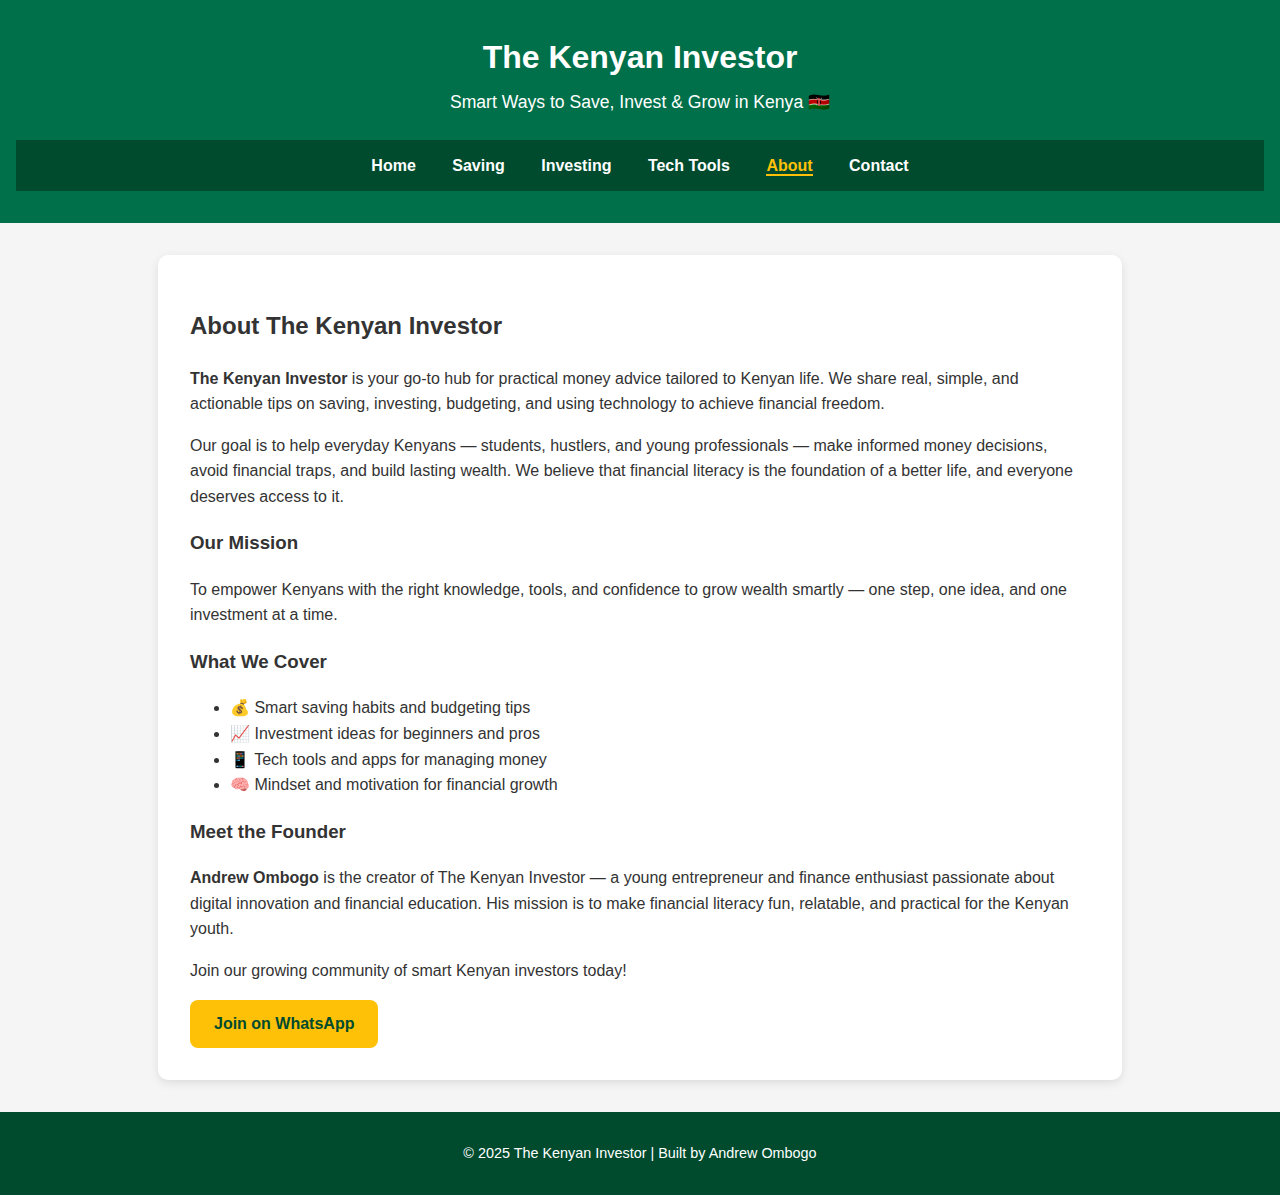
<file: About.html>
<!DOCTYPE html>
<html lang="en">
<head>
  <meta charset="UTF-8">
  <meta name="viewport" content="width=device-width, initial-scale=1.0">
  <title>About Us | The Kenyan Investor</title>
  <link rel="stylesheet" href="style.css">
</head>
<body>
  <header>
    <h1>The Kenyan Investor</h1>
    <p>Smart Ways to Save, Invest & Grow in Kenya 🇰🇪</p>
    <nav>
      <a href="index.html">Home</a>
      <a href="saving.html">Saving</a>
      <a href="investing.html">Investing</a>
      <a href="techtools.html">Tech Tools</a>
      <a href="about.html" class="active">About</a>
      <a href="contact.html">Contact</a>
    </nav>
  </header>

  <main>
    <section class="content">
      <h2>About The Kenyan Investor</h2>
      <p><strong>The Kenyan Investor</strong> is your go-to hub for practical money advice tailored to Kenyan life. We share real, simple, and actionable tips on saving, investing, budgeting, and using technology to achieve financial freedom.</p>

      <p>Our goal is to help everyday Kenyans — students, hustlers, and young professionals — make informed money decisions, avoid financial traps, and build lasting wealth. We believe that financial literacy is the foundation of a better life, and everyone deserves access to it.</p>

      <h3>Our Mission</h3>
      <p>To empower Kenyans with the right knowledge, tools, and confidence to grow wealth smartly — one step, one idea, and one investment at a time.</p>

      <h3>What We Cover</h3>
      <ul>
        <li>💰 Smart saving habits and budgeting tips</li>
        <li>📈 Investment ideas for beginners and pros</li>
        <li>📱 Tech tools and apps for managing money</li>
        <li>🧠 Mindset and motivation for financial growth</li>
      </ul>

      <h3>Meet the Founder</h3>
      <p><strong>Andrew Ombogo</strong> is the creator of The Kenyan Investor — a young entrepreneur and finance enthusiast passionate about digital innovation and financial education. His mission is to make financial literacy fun, relatable, and practical for the Kenyan youth.</p>

      <div class="cta-section">
        <p>Join our growing community of smart Kenyan investors today!</p>
        <a href="https://wa.me/254703870470" target="_blank" class="cta">Join on WhatsApp</a>
      </div>
    </section>
  </main>

  <footer>
    <p>© 2025 The Kenyan Investor | Built by Andrew Ombogo</p>
  </footer>
</body>
</html>
</file>
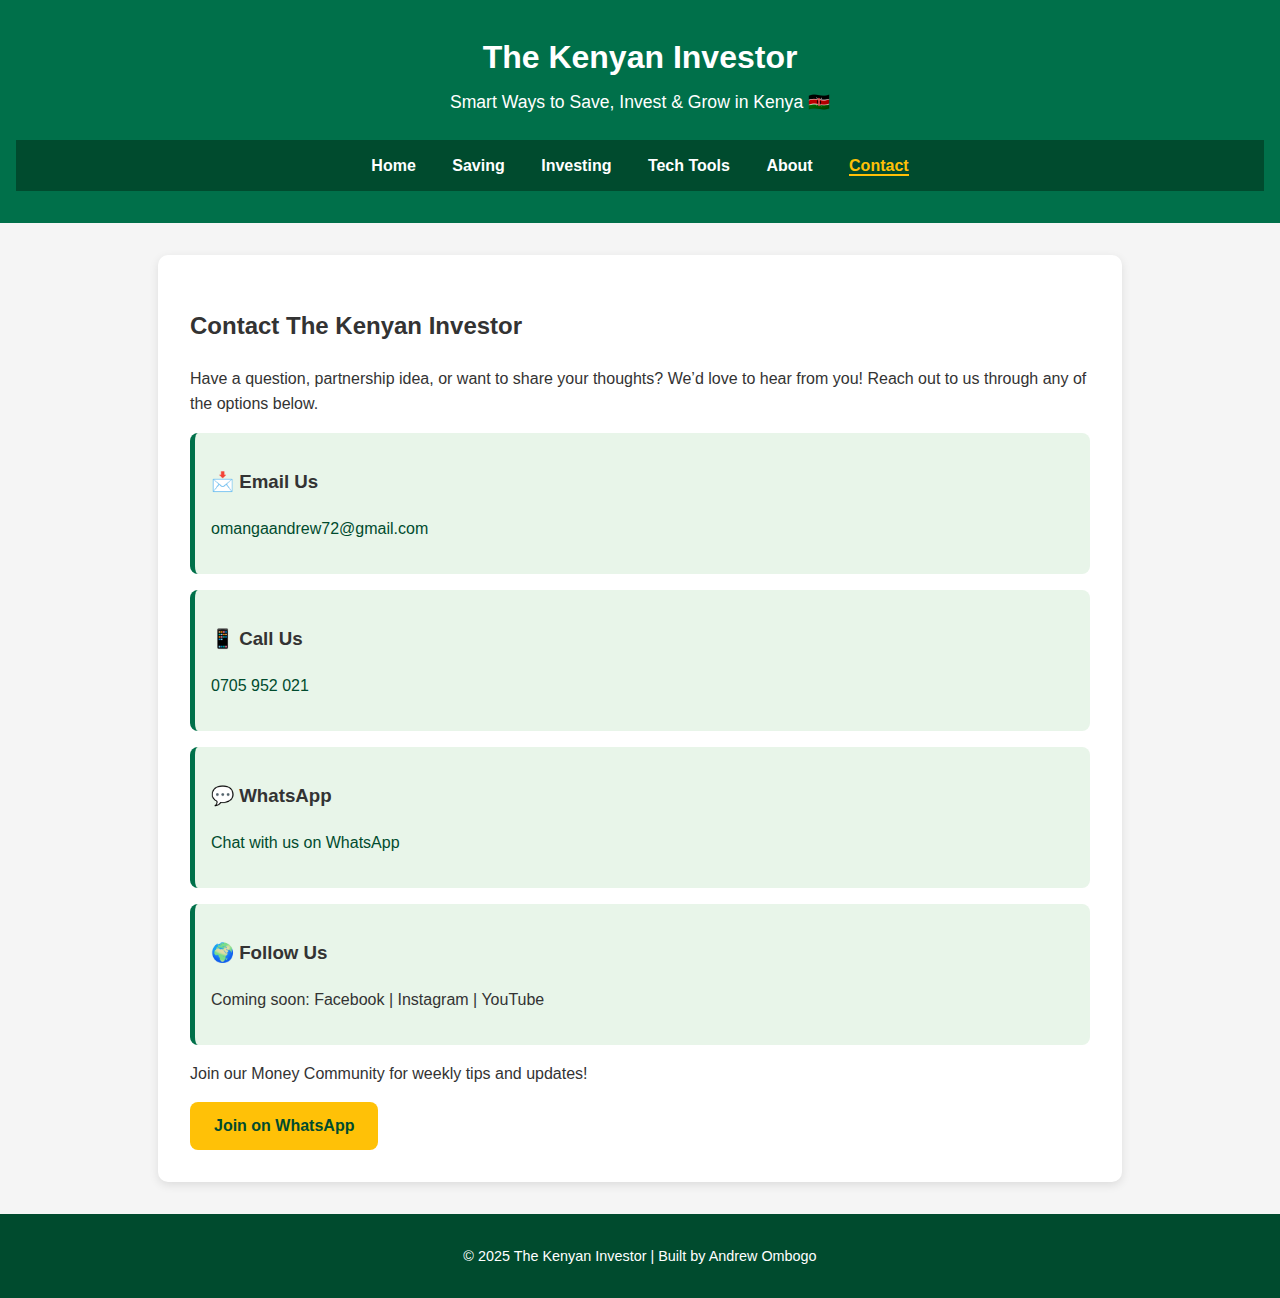
<file: Contact.html>
<!DOCTYPE html>
<html lang="en">
<head>
  <meta charset="UTF-8">
  <meta name="viewport" content="width=device-width, initial-scale=1.0">
  <title>Contact | The Kenyan Investor</title>
  <link rel="stylesheet" href="style.css">
</head>
<body>
  <!-- HEADER -->
  <header>
    <h1>The Kenyan Investor</h1>
    <p>Smart Ways to Save, Invest & Grow in Kenya 🇰🇪</p>
    <nav>
      <a href="index.html">Home</a>
      <a href="saving.html">Saving</a>
      <a href="investing.html">Investing</a>
      <a href="techtools.html">Tech Tools</a>
      <a href="about.html">About</a>
      <a href="contact.html" class="active">Contact</a>
    </nav>
  </header>

  <!-- MAIN CONTENT -->
  <main>
    <section class="content">
      <h2>Contact The Kenyan Investor</h2>
      <p>Have a question, partnership idea, or want to share your thoughts? We’d love to hear from you! Reach out to us through any of the options below.</p>

      <div class="contact-box">
        <h3>📩 Email Us</h3>
        <p><a href="mailto:omangaandrew72@gmail.com">omangaandrew72@gmail.com</a></p>
      </div>

      <div class="contact-box">
        <h3>📱 Call Us</h3>
        <p><a href="tel:+254705952021">0705 952 021</a></p>
      </div>

      <div class="contact-box">
        <h3>💬 WhatsApp</h3>
        <p><a href="https://wa.me/254703870470" target="_blank">Chat with us on WhatsApp</a></p>
      </div>

      <div class="contact-box">
        <h3>🌍 Follow Us</h3>
        <p>Coming soon: Facebook | Instagram | YouTube</p>
      </div>

      <div class="cta-section">
        <p>Join our Money Community for weekly tips and updates!</p>
        <a href="https://wa.me/254703870470" target="_blank" class="cta">Join on WhatsApp</a>
      </div>
    </section>
  </main>

  <!-- FOOTER -->
  <footer>
    <p>© 2025 The Kenyan Investor | Built by Andrew Ombogo</p>
  </footer>
</body>
</html>
</file>
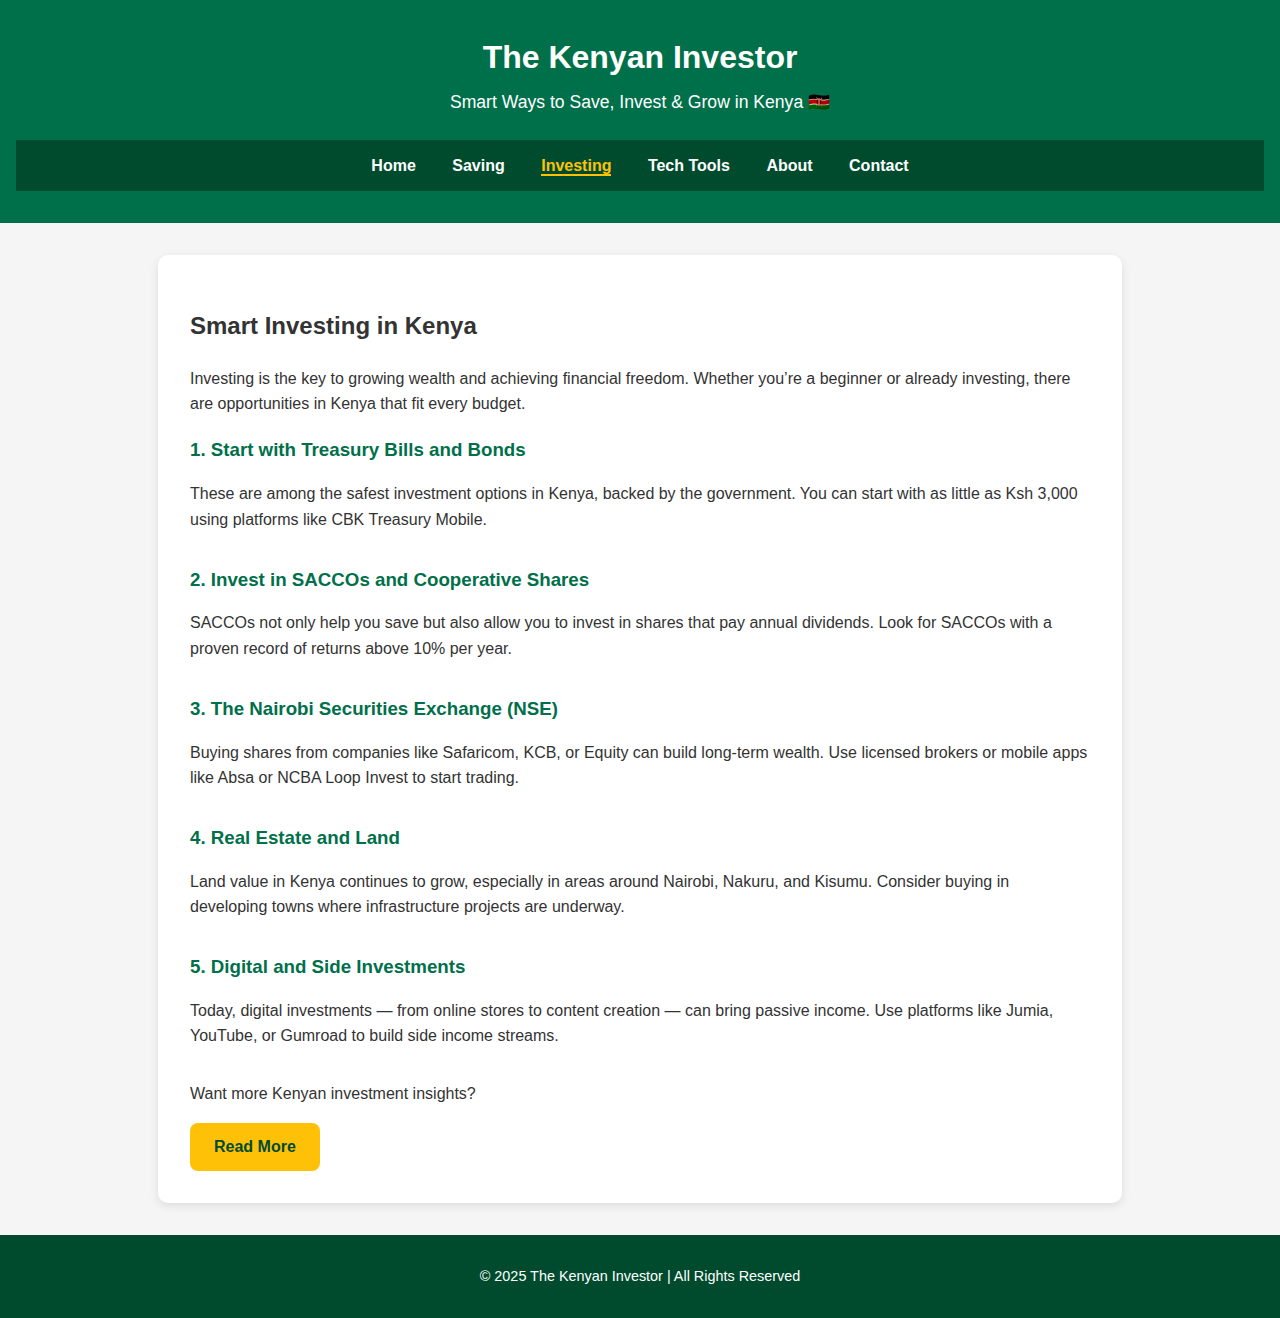
<file: Investing.html>
<!DOCTYPE html>
<html lang="en">
<head>
  <meta charset="UTF-8">
  <meta name="viewport" content="width=device-width, initial-scale=1.0">
  <title>Investing in Kenya | The Kenyan Investor</title>
  <link rel="stylesheet" href="style.css">
</head>
<body>
  <header>
    <h1>The Kenyan Investor</h1>
    <p>Smart Ways to Save, Invest & Grow in Kenya 🇰🇪</p>
    <nav>
      <a href="index.html">Home</a>
      <a href="saving.html">Saving</a>
      <a href="investing.html" class="active">Investing</a>
      <a href="techtools.html">Tech Tools</a>
      <a href="about.html">About</a>
      <a href="contact.html">Contact</a>
    </nav>
  </header>

  <main>
    <section class="content">
      <h2>Smart Investing in Kenya</h2>
      <p>Investing is the key to growing wealth and achieving financial freedom. Whether you’re a beginner or already investing, there are opportunities in Kenya that fit every budget.</p>

      <article>
        <h3>1. Start with Treasury Bills and Bonds</h3>
        <p>These are among the safest investment options in Kenya, backed by the government. You can start with as little as Ksh 3,000 using platforms like CBK Treasury Mobile.</p>
      </article>

      <article>
        <h3>2. Invest in SACCOs and Cooperative Shares</h3>
        <p>SACCOs not only help you save but also allow you to invest in shares that pay annual dividends. Look for SACCOs with a proven record of returns above 10% per year.</p>
      </article>

      <article>
        <h3>3. The Nairobi Securities Exchange (NSE)</h3>
        <p>Buying shares from companies like Safaricom, KCB, or Equity can build long-term wealth. Use licensed brokers or mobile apps like Absa or NCBA Loop Invest to start trading.</p>
      </article>

      <article>
        <h3>4. Real Estate and Land</h3>
        <p>Land value in Kenya continues to grow, especially in areas around Nairobi, Nakuru, and Kisumu. Consider buying in developing towns where infrastructure projects are underway.</p>
      </article>

      <article>
        <h3>5. Digital and Side Investments</h3>
        <p>Today, digital investments — from online stores to content creation — can bring passive income. Use platforms like Jumia, YouTube, or Gumroad to build side income streams.</p>
      </article>

      <div class="readmore-section">
        <p>Want more Kenyan investment insights?</p>
        <a href="https://kenyaninvestorblog.com/investing" target="_blank" class="read-more-btn">Read More</a>
      </div>
    </section>
  </main>

  <footer>
    <p>© 2025 The Kenyan Investor | All Rights Reserved</p>
  </footer>
</body>
</html>
</file>
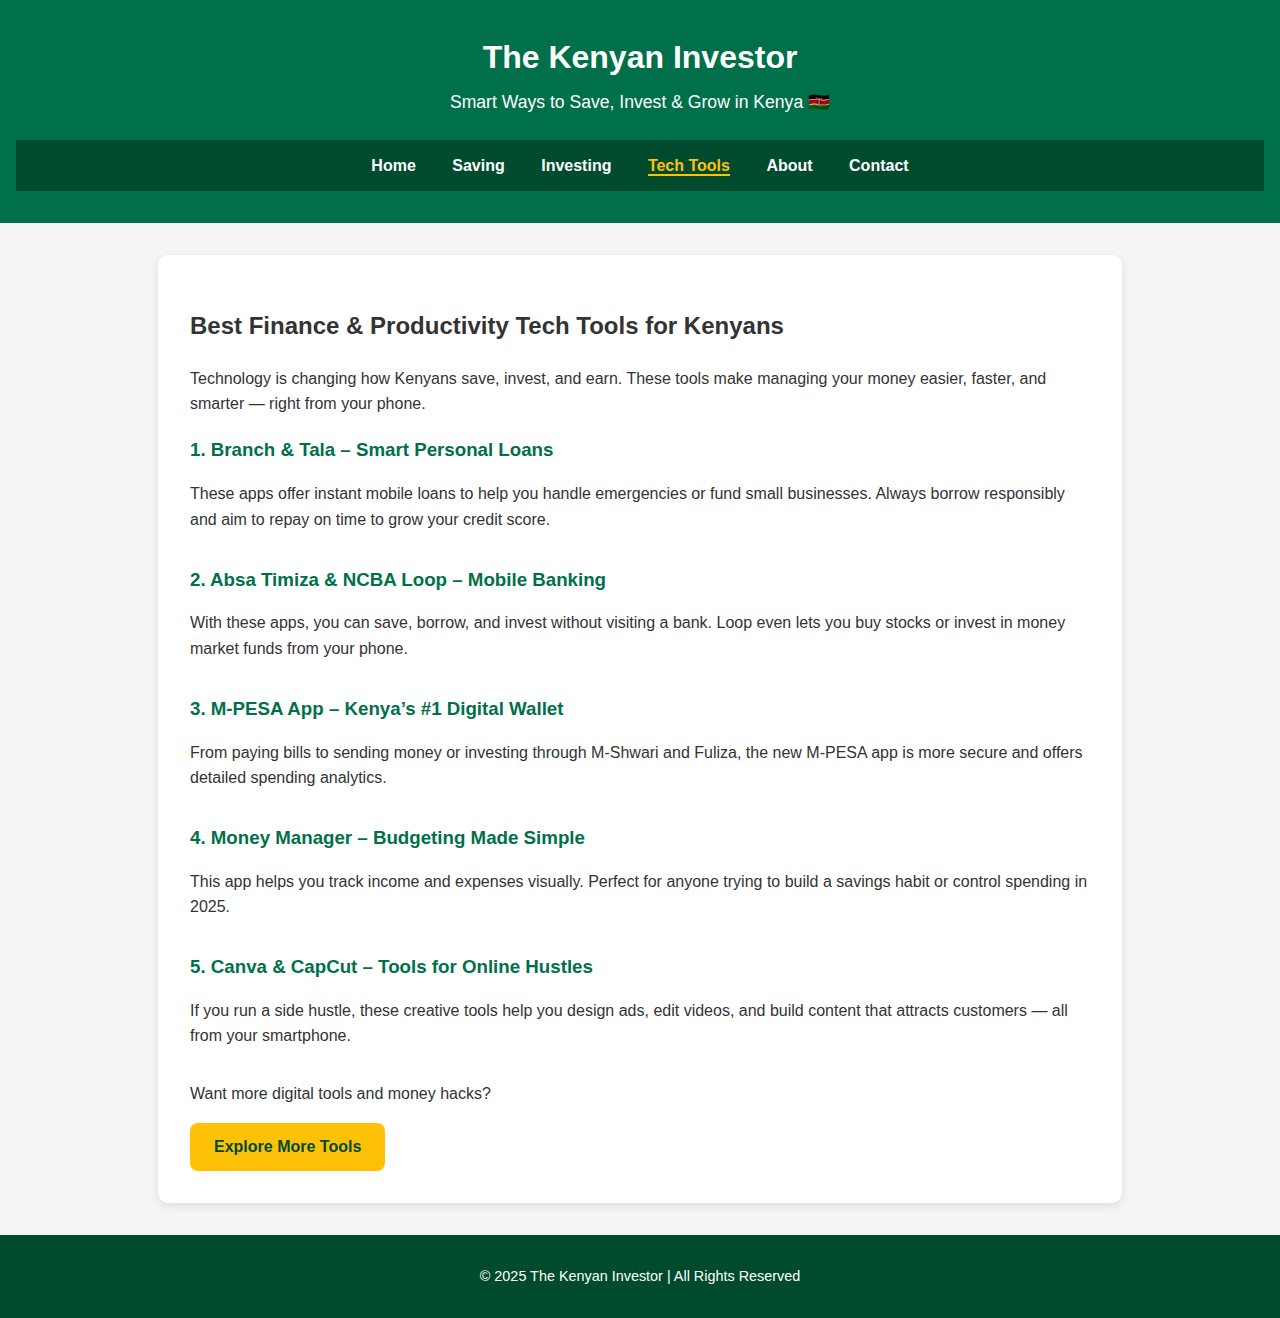
<file: Tech Tools.html>
<!DOCTYPE html>
<html lang="en">
<head>
  <meta charset="UTF-8">
  <meta name="viewport" content="width=device-width, initial-scale=1.0">
  <title>Best Finance Tech Tools | The Kenyan Investor</title>
  <link rel="stylesheet" href="style.css">
</head>
<body>
  <header>
    <h1>The Kenyan Investor</h1>
    <p>Smart Ways to Save, Invest & Grow in Kenya 🇰🇪</p>
    <nav>
      <a href="index.html">Home</a>
      <a href="Saving.html">Saving</a>
      <a href="Investing.html">Investing</a>
      <a href="Tech Tools.html" class="active">Tech Tools</a>
      <a href="About.html">About</a>
      <a href="Contact.html">Contact</a>
    </nav>
  </header>

  <main>
    <section class="content">
      <h2>Best Finance & Productivity Tech Tools for Kenyans</h2>
      <p>Technology is changing how Kenyans save, invest, and earn. These tools make managing your money easier, faster, and smarter — right from your phone.</p>

      <article>
        <h3>1. Branch & Tala – Smart Personal Loans</h3>
        <p>These apps offer instant mobile loans to help you handle emergencies or fund small businesses. Always borrow responsibly and aim to repay on time to grow your credit score.</p>
      </article>

      <article>
        <h3>2. Absa Timiza & NCBA Loop – Mobile Banking</h3>
        <p>With these apps, you can save, borrow, and invest without visiting a bank. Loop even lets you buy stocks or invest in money market funds from your phone.</p>
      </article>

      <article>
        <h3>3. M-PESA App – Kenya’s #1 Digital Wallet</h3>
        <p>From paying bills to sending money or investing through M-Shwari and Fuliza, the new M-PESA app is more secure and offers detailed spending analytics.</p>
      </article>

      <article>
        <h3>4. Money Manager – Budgeting Made Simple</h3>
        <p>This app helps you track income and expenses visually. Perfect for anyone trying to build a savings habit or control spending in 2025.</p>
      </article>

      <article>
        <h3>5. Canva & CapCut – Tools for Online Hustles</h3>
        <p>If you run a side hustle, these creative tools help you design ads, edit videos, and build content that attracts customers — all from your smartphone.</p>
      </article>

      <div class="readmore-section">
        <p>Want more digital tools and money hacks?</p>
        <a href="https://kenyaninvestorblog.com/tech" target="_blank" class="read-more-btn">Explore More Tools</a>
      </div>
    </section>
  </main>

  <footer>
    <p>© 2025 The Kenyan Investor | All Rights Reserved</p>
  </footer>
</body>
</html>
</file>
<file: style.css>
/* ===== Global Styles ===== */
body {
  font-family: 'Poppins', sans-serif;
  margin: 0;
  padding: 0;
  background-color: #F5F5F5;
  color: #333333;
  line-height: 1.6;
}

/* ===== Header ===== */
header {
  background-color: #00704A;
  color: white;
  text-align: center;
  padding: 2rem 1rem;
}

header h1 {
  margin: 0;
  font-size: 2rem;
}

header p {
  margin: 0.3rem 0 1.5rem;
  font-size: 1.1rem;
}

/* ===== Navigation Bar ===== */
nav {
  background-color: #004B2E;
  padding: 0.8rem;
}

nav a {
  color: white;
  text-decoration: none;
  margin: 0 1rem;
  font-weight: bold;
  transition: color 0.3s ease, border-bottom 0.3s ease;
}

nav a:hover,
nav a.active {
  color: #FFC107;
  border-bottom: 2px solid #FFC107;
}

/* ===== Main Content ===== */
main {
  max-width: 900px;
  margin: 2rem auto;
  background: white;
  padding: 2rem;
  border-radius: 10px;
  box-shadow: 0px 3px 10px rgba(0, 0, 0, 0.1);
}

/* ===== Images ===== */
img {
  width: 100%;
  border-radius: 10px;
  margin: 1rem 0;
}

/* ===== Articles ===== */
article {
  margin-bottom: 2rem;
}

article h3 {
  color: #00704A;
  margin-bottom: 0.5rem;
}

/* ===== Buttons ===== */
.read-more-btn, .cta {
  display: inline-block;
  background-color: #FFC107;
  color: #004B2E;
  padding: 0.7rem 1.5rem;
  text-decoration: none;
  font-weight: bold;
  border-radius: 8px;
  transition: background-color 0.3s ease;
}

.read-more-btn:hover, .cta:hover {
  background-color: #FFB300;
}

/* ===== Footer ===== */
footer {
  text-align: center;
  background-color: #004B2E;
  color: white;
  padding: 1rem;
  margin-top: 2rem;
  font-size: 0.9rem;
}

/* ===== Contact Boxes ===== */
.contact-box {
  background: #E8F5E9;
  border-left: 5px solid #00704A;
  padding: 1rem;
  margin: 1rem 0;
  border-radius: 8px;
}

.contact-box a {
  color: #004B2E;
  text-decoration: none;
}

.contact-box a:hover {
  color: #FFC107;
}

/* ===== Responsive Design ===== */
@media (max-width: 768px) {
  header h1 {
    font-size: 1.6rem;
  }

  nav a {
    display: block;
    margin: 0.5rem 0;
  }

  main {
    padding: 1rem;
  }
}
</file>
